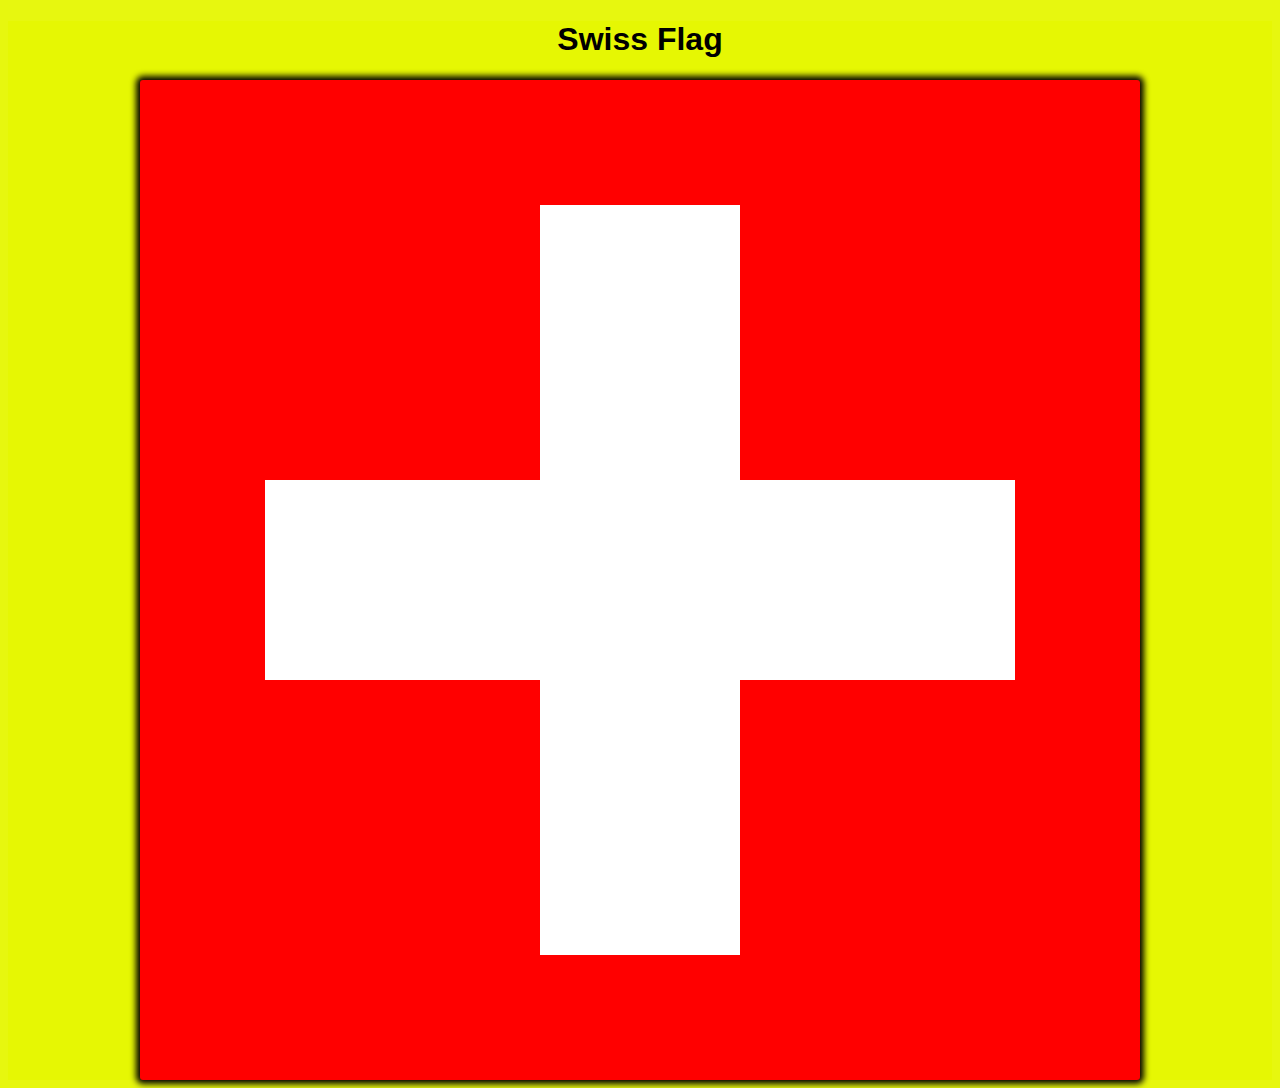
<file: week_02/index.html>
<!DOCTYPE html>
<html lang="en">
  <head>
    <meta charset="UTF-8" />
    <meta http-equiv="X-UA-Compatible" content="IE=edge" />
    <meta name="viewport" content="width=device-width, initial-scale=1.0" />
    <title>Switzerland Flag</title>
    <link rel="stylesheet" href="./style.css">
  </head>
  <body>

    <main>
      <h1>Swiss Flag</h1>
      <section class="flag">
        <span class="w vertical"></span>
        <span class="w horizontal"></span>
      </section>
    </main>

  </body>
</html>
</file>
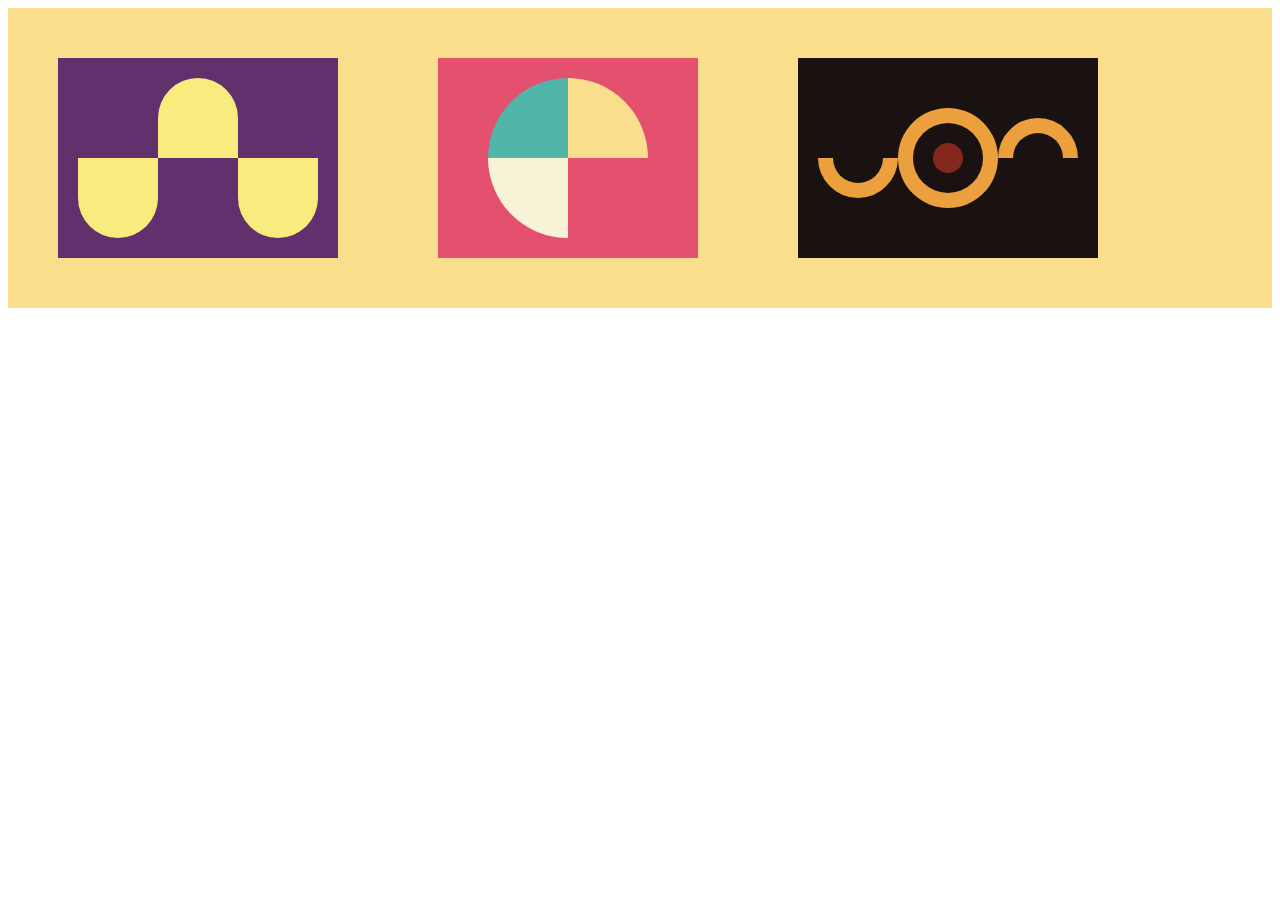
<file: week_05/index.html>
<!DOCTYPE html>
<html lang="en">
  <head>
    <meta charset="UTF-8" />
    <meta http-equiv="X-UA-Compatible" content="IE=edge" />
    <meta name="viewport" content="width=device-width, initial-scale=1.0" />
    <link rel="stylesheet" href="./style.css">
    <title>Document</title>
  </head>
  <body>
        <main>
            <section class="form-a">
                <div class="down-div"></div>
                <div class="up-div"></div>
                <div class="down-div"></div>
            </section>

            <section class="form-b">
                <div>
                    <div class="left-up"></div>
                    <div class="left-down"></div>
                </div>
                <div>
                    <div class="right-up"></div>
                    <div class="right-down"></div>
                </div>
            </section>

            <section class="form-circle">
                <div class="small-left half"></div>
                <div class="big-circle">
                    <div class="middle-circle">
                        <div class="smallest-circle"></div>
                    </div>
                </div>
                <div class="small-right half"></div>
            </section>
        </main>
  </body>
</html>
</file>
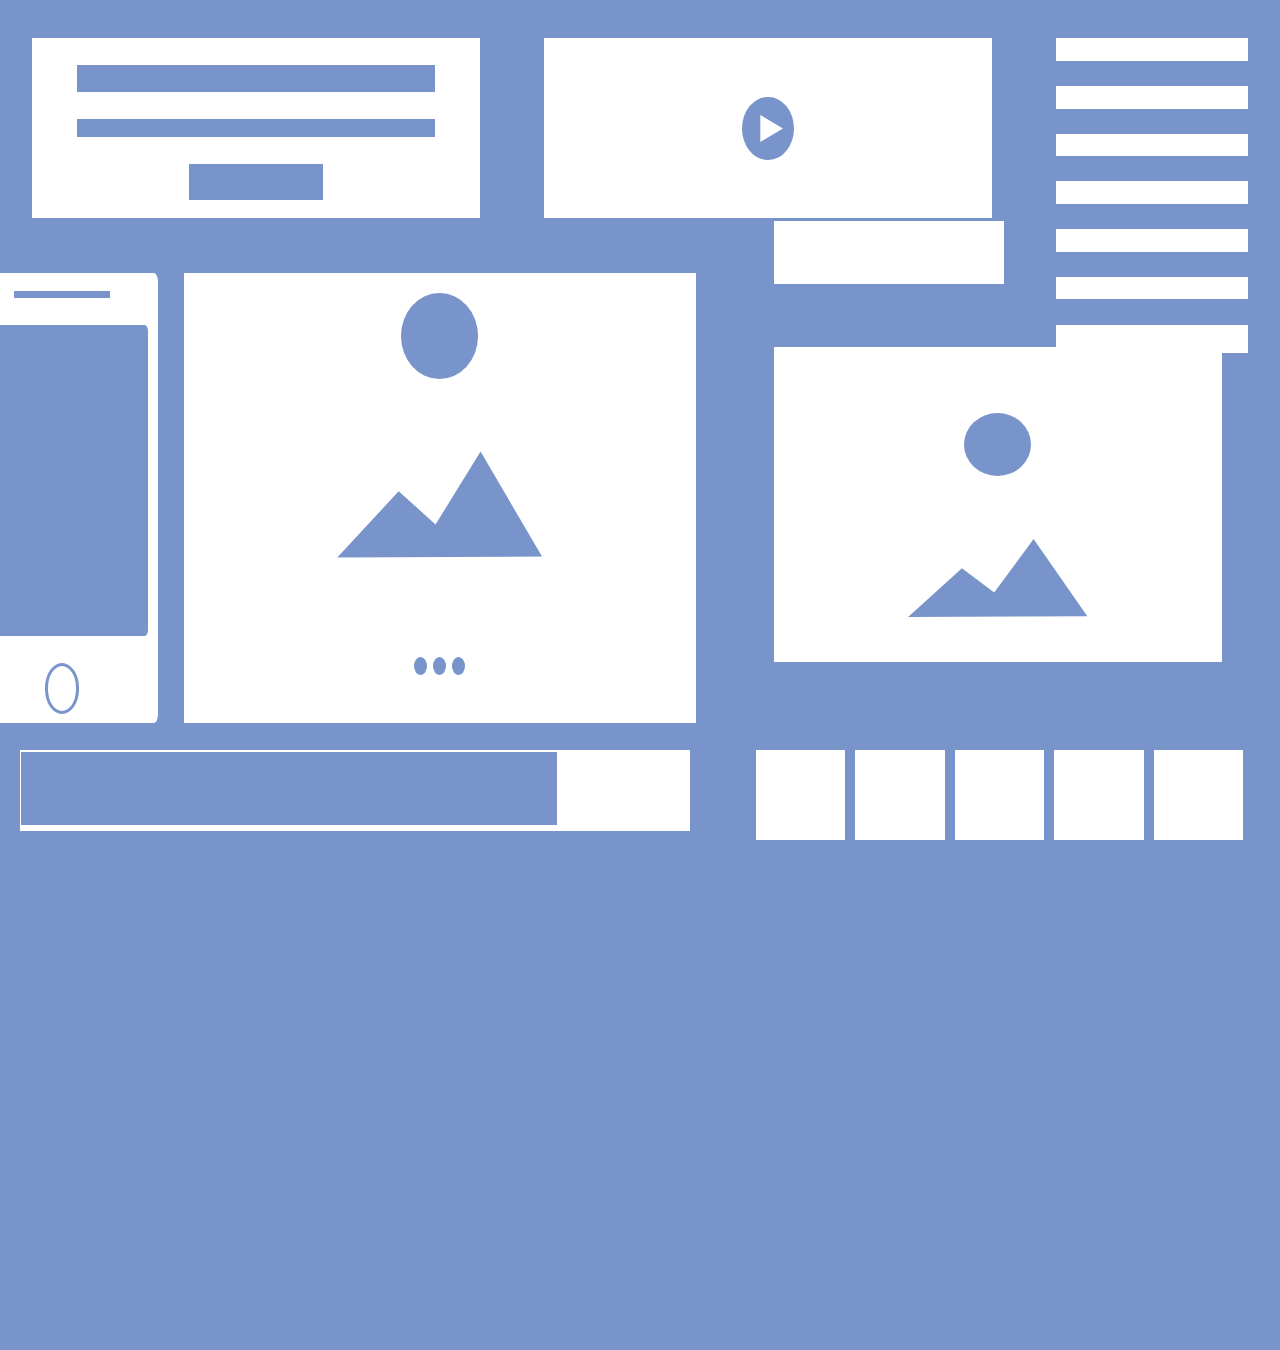
<file: week_06/index.html>
<!DOCTYPE html>
<html lang="tr">
<head>
    <meta charset="UTF-8">
    <meta http-equiv="X-UA-Compatible" content="IE=edge">
    <meta name="viewport" content="width=device-width, initial-scale=1.0">
    <title>Document</title>
    <link rel="stylesheet" href="./style.css">
</head>
<body>
    <main>
        <section>
            <div class="birinci-satir genis">
                <div id="d"></div>
                <div id="e"></div>
                <div id="f"></div>
            </div>
            <div class="ikinci-satir genis">
                <div id="yuvarlak">
                    <div id="ucgen"></div>
                </div>
            </div>
            <div class="ucuncu-satir genis">
                <div class="g"></div>
                <div class="g"></div>
                <div class="g"></div>
                <div class="g"></div>
                <div class="g"></div>
                <div class="g"></div>
            </div>
        </section>

        <section id="orta">
            <div class="a">
                <div class="x">
                    <div id="h"></div>
                    <div id="i"></div>
                    <div id="j"></div>
                </div>
                <div class="y">
                    <div id="daireler">
                        <div class="kucuk-daireler"></div>
                        <div class="kucuk-daireler"></div>
                        <div class="kucuk-daireler"></div>
                    </div>
                    <div id="iki-ucgenler"></div>
                    <div id="buyuk-daire"></div>
                </div>
            </div>
            <div class="b">
                <div class="z"></div>
                <div class="t">
                    <div id="iki-ucgenler"></div>
                    <div id="buyuk-daire"></div>
                </div>
            </div>
        </section>

        <footer>
            <div id="bilgi">
                <div id="son"></div>
            </div>
            <div class="icon"></div>
            <div class="icon"></div>
            <div class="icon"></div>
            <div class="icon"></div>
            <div class="icon"></div>
        </footer>
    </main>
    
</body>
</html>
</file>
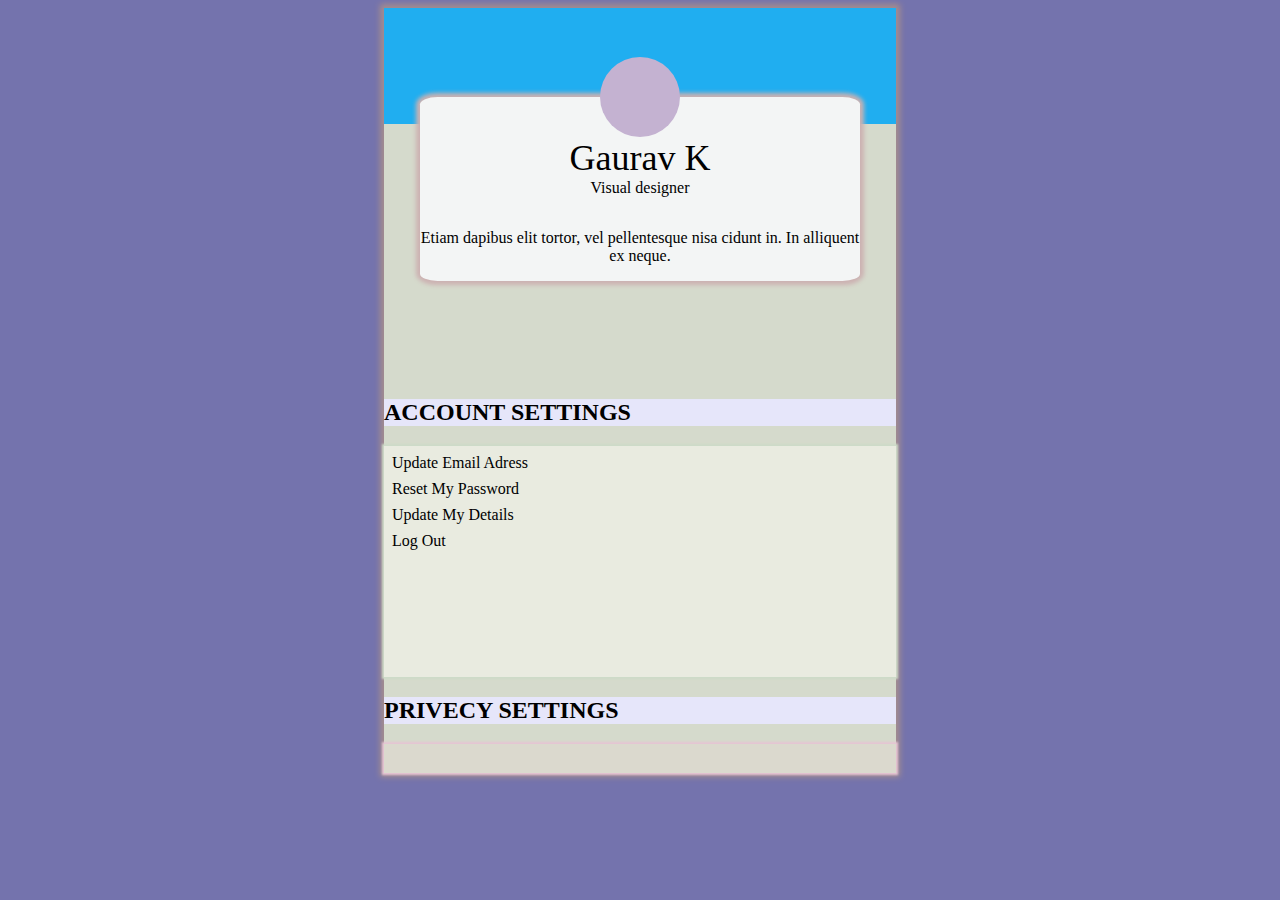
<file: week_04/flexbox design/index.html>
<!DOCTYPE html>
<html lang="en">

<head>
    <meta charset="UTF-8">
    <meta name="viewport" content="width=device-width, initial-scale=1.0">
    <title>profile-page</title>
    <link rel="stylesheet" href="./style.css">
    <link rel="stylesheet" href="https://use.fontawesome.com/releases/v5.15.1/css/all.css"
        integrity="sha384-vp86vTRFVJgpjF9jiIGPEEqYqlDwgyBgEF109VFjmqGmIY/Y4HV4d3Gp2irVfcrp" crossorigin="anonymous">
</head>

<body>
    <main>

        <section id="part1">
            <article><i class="fas fa-angle-left fa-2x"></i></article>
            <article><i class="fas fa-ellipsis-h fa-2x"></i></article>
        </section>

        <section id="part2">
            <div></div>
            <div>Gaurav K</div>
            <div>Visual designer</div>
            <div>
                <article><i class="fas fa-volleyball-ball"></i></article>
                <article><i class="fab fa-facebook-f"></i></article>
                <article><i class="fab fa-twitter"></i></article>
                <article><i class="fab fa-buy-n-large"></i></article>
            </div>
            <p>Etiam dapibus elit tortor, vel pellentesque nisa
                cidunt in. In alliquent ex neque.</p>
        </section>

        <h2 id="header1">ACCOUNT SETTINGS</h2>

        <section id="part3">

            <article class="details">
                <div class="icon1"><i class="fas fa-envelope"></i></div>
                <div class="icon2"> Update Email Adress</div>
                <div class="icon3"><i class="fas fa-angle-right"></i></div>
            </article>

            <article class="details">
                <div class="icon1"><i class="fas fa-key"></i></div>
                <div class="icon2"> Reset My Password</div>
                <div class="icon3"><i class="fas fa-angle-right"></i></div>
            </article>

            <article class="details">
                 <div class="icon1"><i class="fas fa-calendar-week"></i></div>
                 <div class="icon2"> Update My Details </div>
                 <div class="icon3"><i class="fas fa-angle-right"></i></div>
            </article>

            <article class="details">
                <div class="icon1"><i class="fas fa-sign-out-alt"></i></div>
                <div class="icon2">Log Out</div>
                <div class="icon3"><i class="fas fa-angle-right"></i></div>
            </article>

        </section>

        <h2 id="header2">PRIVECY SETTINGS</h2>

        <section id="part4">
            <article><i class="fas fa-stop-circle fa-2x"></i></article>
            <article><i class="fas fa-search fa-2x"></i></article>
            <article><i class="far fa-comment-dots fa-2x"></i></article>
            <article><i class="fas fa-user-friends fa-2x"></i></article>
        </section>

    </main>
</body>

</html>
</file>
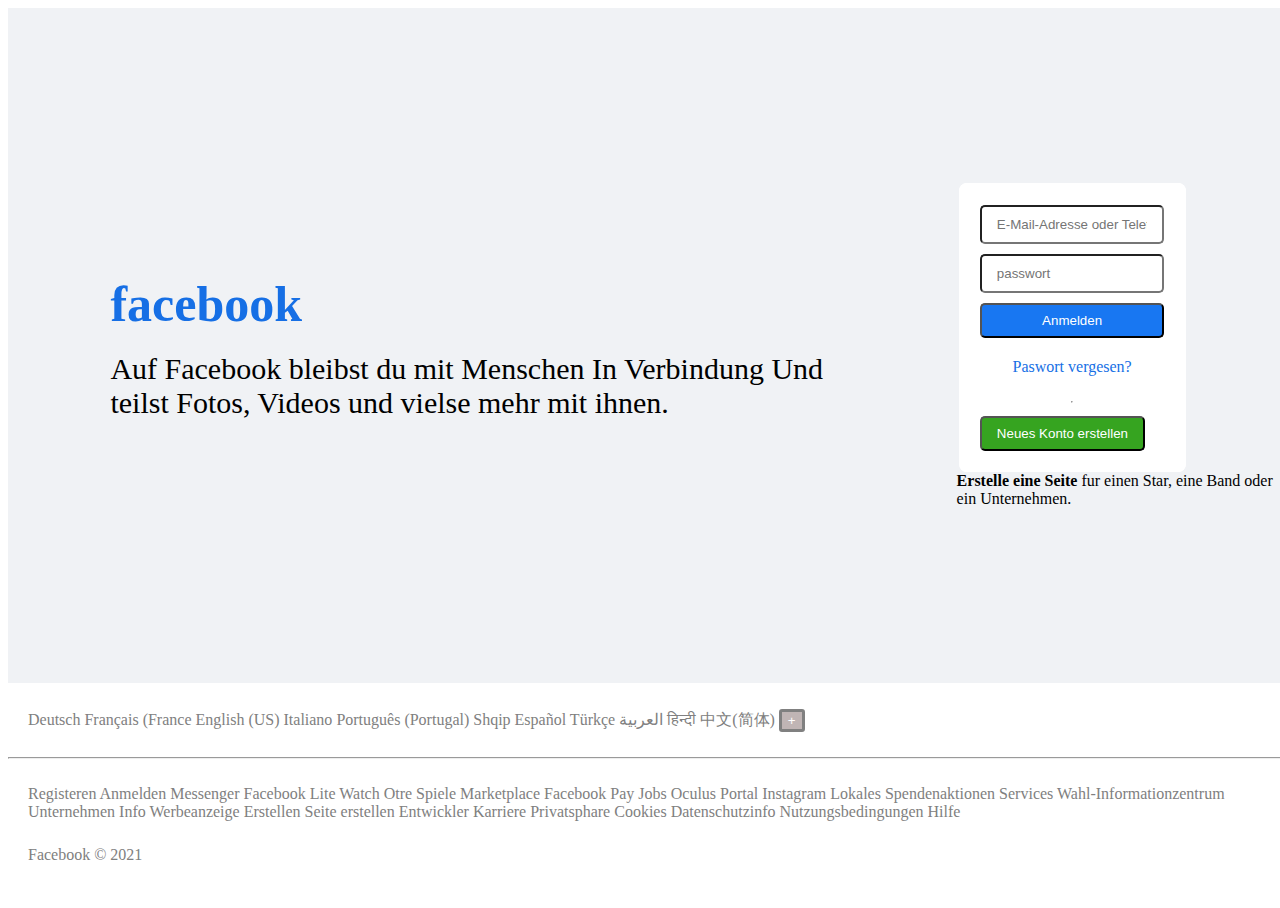
<file: week_05/facebook/index.html>
<!DOCTYPE html>
<html lang="de">
<head>
    <meta charset="UTF-8">
    <meta http-equiv="X-UA-Compatible" content="IE=edge">
    <meta name="viewport" content="width=device-width, initial-scale=1.0">
    <title>Facebook</title>
    <link rel="stylesheet" href="./style.css">
    <link rel="stylesheet" href="https://use.fontawesome.com/releases/v5.15.1/css/all.css"
        integrity="sha384-vp86vTRFVJgpjF9jiIGPEEqYqlDwgyBgEF109VFjmqGmIY/Y4HV4d3Gp2irVfcrp" crossorigin="anonymous">
</head>
<body>

    <main>
        <section id="header-area">
            <header>
                <h1>facebook</h1>
            </header>

            <p>
                Auf Facebook bleibst du  mit Menschen In Verbindung Und teilst 
                Fotos, Videos und vielse mehr mit ihnen.
            </p>
        </section>

        <section class="register-form-area">
            <form action="#">
                <fieldset class="fieldset-area">
                    <input type="text" class="fielsdset-items" placeholder="E-Mail-Adresse oder Telefonnummer" required>
                    <input type="password" class="fielsdset-items" placeholder="passwort" required> 
                    <input type="submit" class="fielsdset-items" id="register" value="Anmelden">
                    <a href="#" id="password-forget" class="fielsdset-items">Paswort vergesen?</a>
                    <hr>
                    <button class="fielsdset-items">Neues Konto erstellen</button>
                </fieldset>
            </form>
            
            <div>
               <a href="#" id="ofcial-link"> Erstelle eine Seite</a> fur einen Star, eine Band oder ein Unternehmen.
            </div>
        </section>
     </main>

    <footer>
        <div>
            <a href="#">Deutsch</a>
            <a href="#">Français (France</a>
            <a href="#">English (US)</a>
            <a href="#">Italiano</a>
            <a href="#">Português (Portugal)</a>
            <a href="#">Shqip</a>
            <a href="#">Español</a>
            <a href="#">Türkçe</a>
            <a href="#">العربية</a>
            <a href="#">हिन्दी</a>
            <a href="#">中文(简体)</a>
            <button id="other-languages-button">+</button>
        </div>

        <hr>

        <div>
            <a href="#">Registeren</a>
            <a href="#">Anmelden</a>
            <a href="#">Messenger</a>
            <a href="#">Facebook Lite</a>
            <a href="#">Watch</a>
            <a href="#">Otre</a>
            <a href="#">Spiele</a>
            <a href="#">Marketplace</a>
            <a href="#">Facebook Pay</a>
            <a href="#">Jobs</a>
            <a href="#">Oculus</a>
            <a href="#">Portal</a>
            <a href="#">Instagram</a>
            <a href="#">Lokales</a>
            <a href="#">Spendenaktionen</a>
            <a href="#">Services</a>
            <a href="#">Wahl-Informationzentrum</a>
            <a href="#">Unternehmen</a>
            <a href="#">Info</a>
            <a href="#">Werbeanzeige Erstellen</a>
            <a href="#">Seite erstellen</a>
            <a href="#">Entwickler</a>
            <a href="#">Karriere</a>
            <a href="#">Privatsphare</a>
            <a href="#">Cookies</a>
            <a href="#">Datenschutzinfo</a>
            <a href="#"><i class="fas fa-info"></i></a>
            <a href="#">Nutzungsbedingungen</a>
            <a href="#">Hilfe</a>
        </div>

        <div>
            <span>Facebook &copy; 2021</span>
        </div>
    </footer>
</body>
</html>
</file>
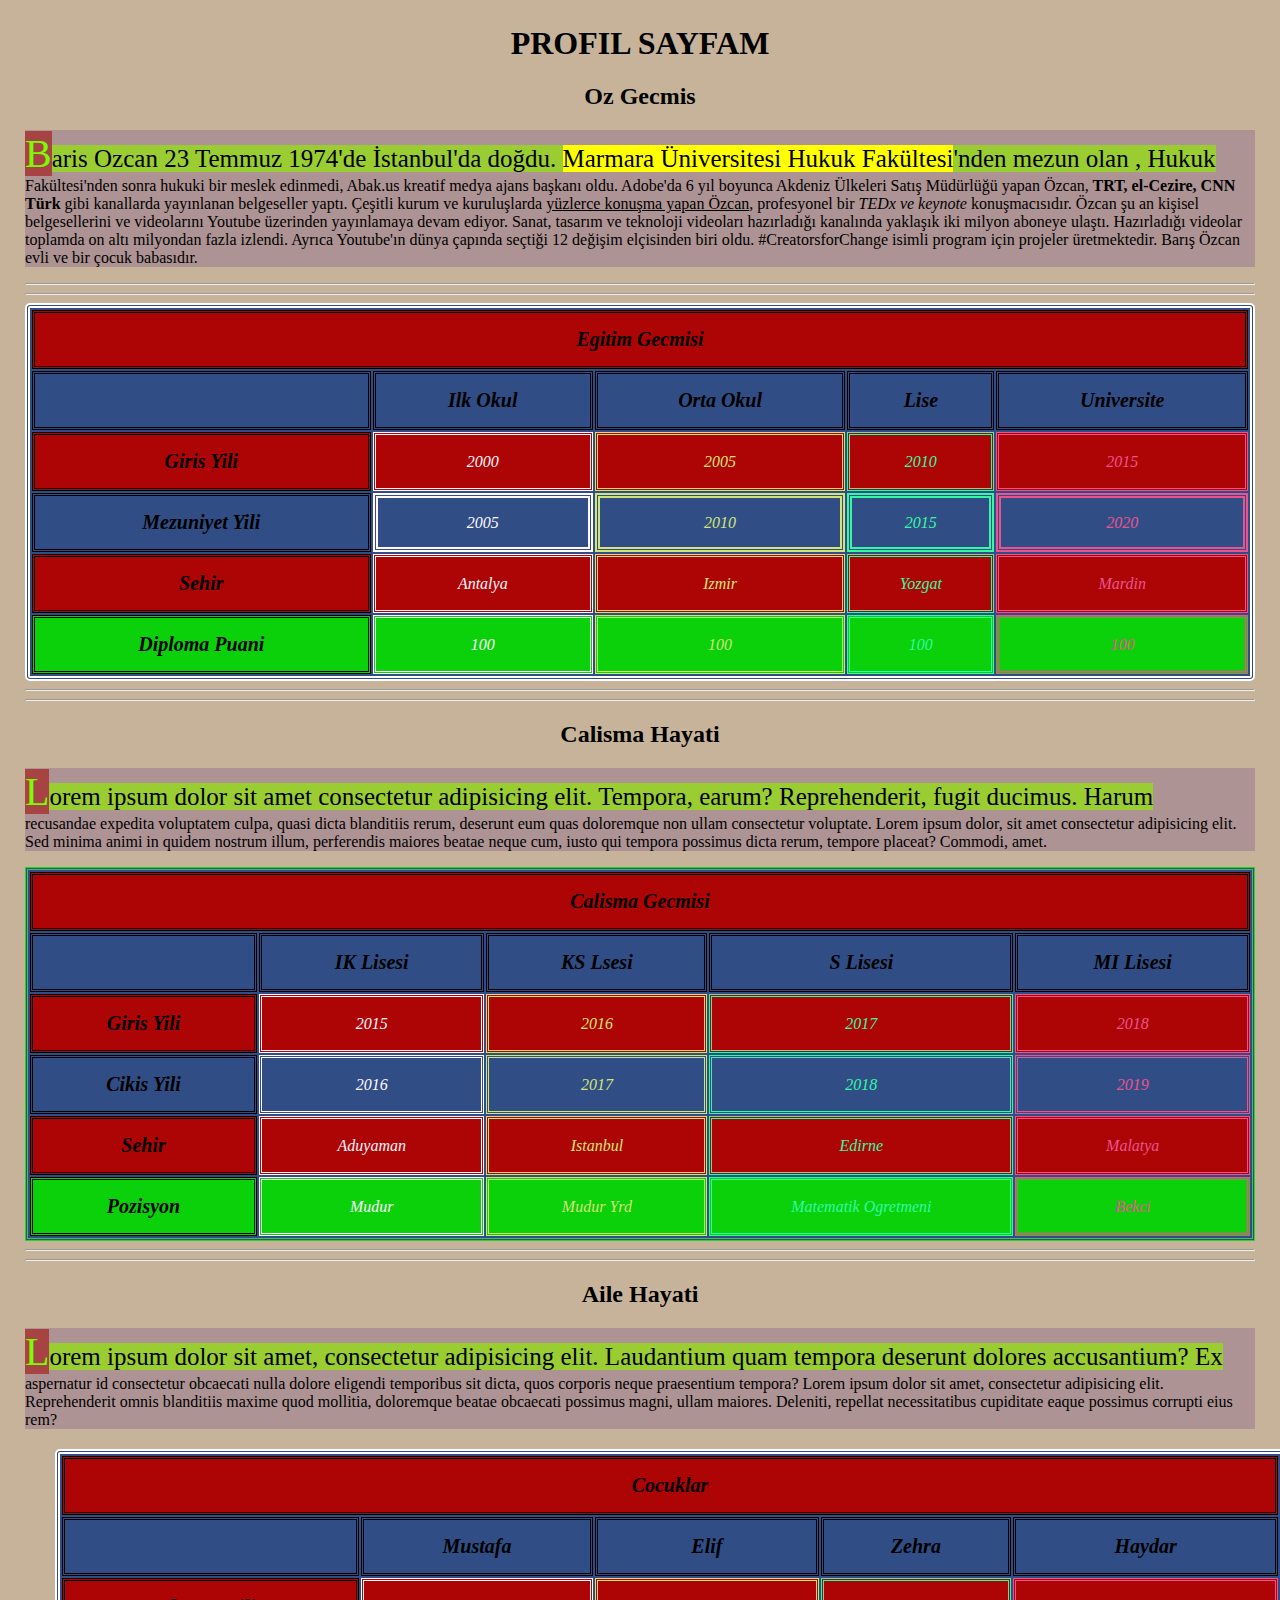
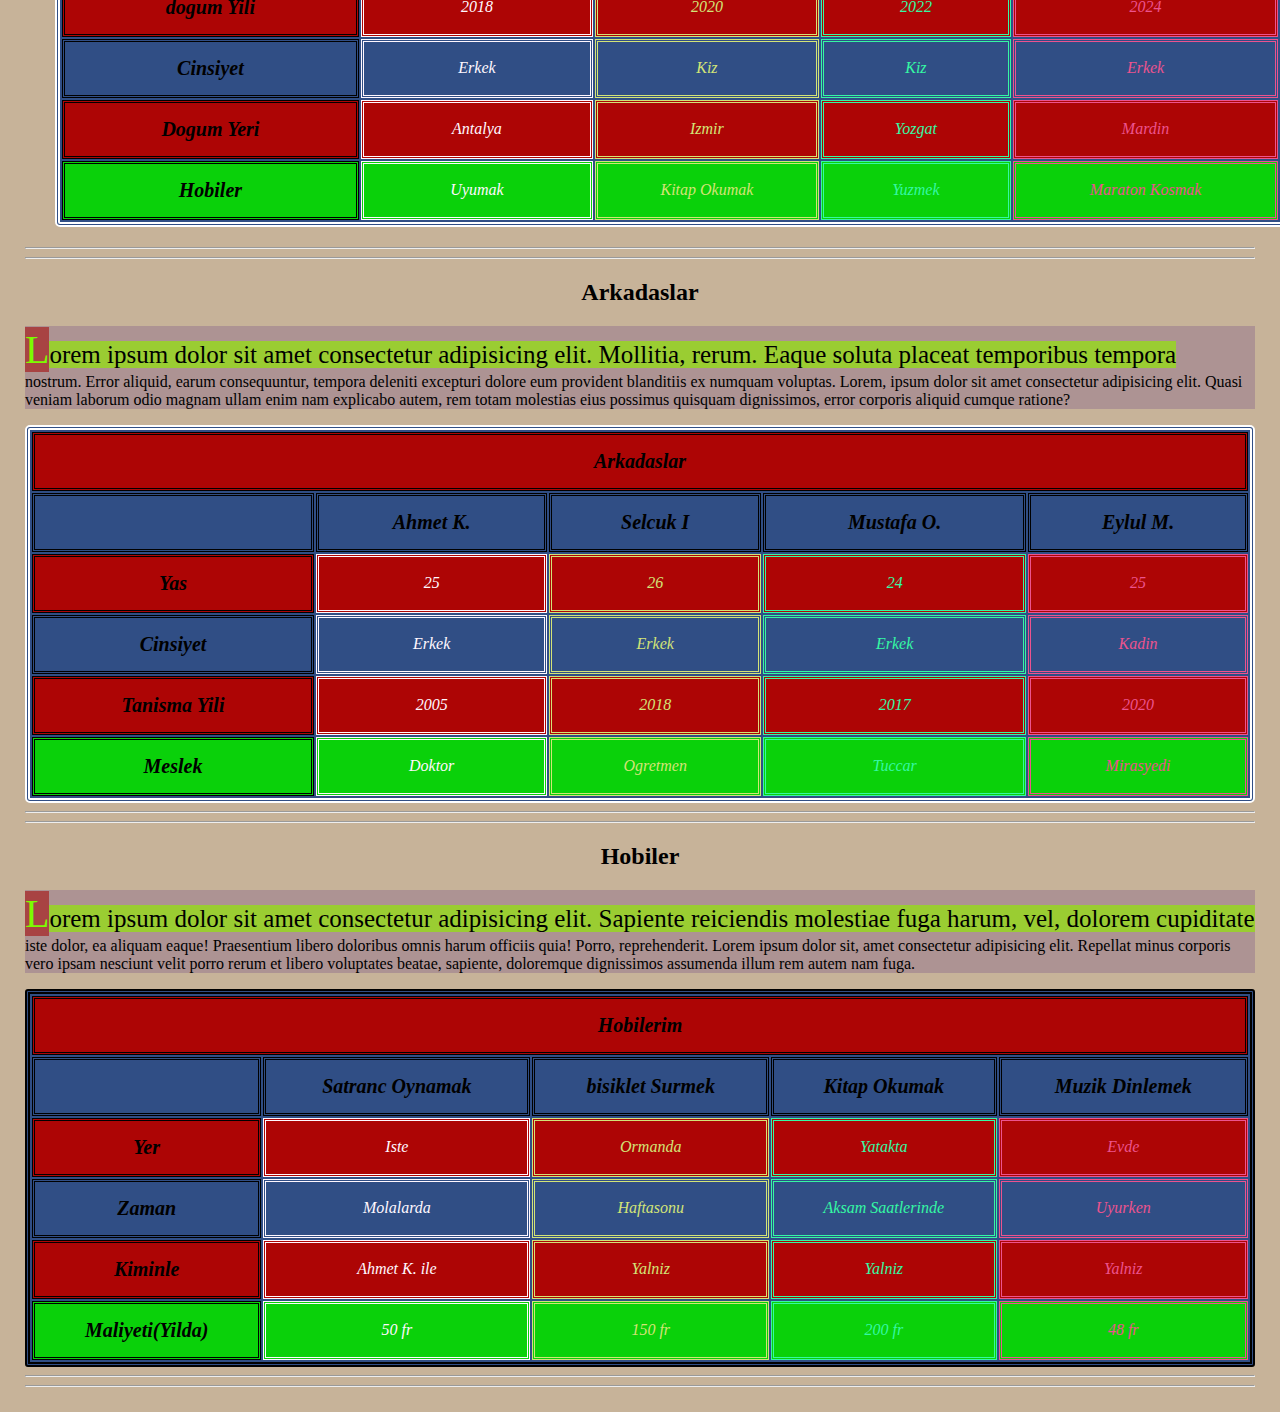
<file: week_03/extended profile page/profil page.html>
<!DOCTYPE html>
<html lang="tr">

<head>
    <meta charset="UTF-8">
    <meta name="viewport" content="width=device-width, initial-scale=1.0">
    <title>profil sayfam</title>
    <link rel="stylesheet" href="profilpage.css">
</head>

<body>
    <main>
        <h1>PROFIL SAYFAM</h1>
        <h2>Oz Gecmis</h2>
        <p>
            Baris Ozcan 23 Temmuz 1974'de İstanbul'da doğdu.
            <mark>Marmara Üniversitesi Hukuk Fakültesi</mark>'nden mezun olan , Hukuk Fakültesi'nden sonra hukuki bir
            meslek
            edinmedi,
            Abak.us kreatif medya ajans başkanı oldu.
            Adobe'da 6 yıl boyunca Akdeniz Ülkeleri Satış Müdürlüğü yapan Özcan,<strong> TRT, el-Cezire, CNN
                Türk</strong> gibi
            kanallarda
            yayınlanan belgeseller yaptı.
            Çeşitli kurum ve kuruluşlarda <u> yüzlerce konuşma yapan Özcan</u>, profesyonel bir <em> TEDx ve
                keynote</em> konuşmacısıdır.
            Özcan şu an kişisel belgesellerini ve videolarını Youtube üzerinden yayınlamaya devam ediyor.
            Sanat, tasarım ve teknoloji videoları hazırladığı kanalında yaklaşık iki milyon aboneye ulaştı. Hazırladığı
            videolar toplamda on altı milyondan fazla izlendi.
            Ayrıca Youtube'ın dünya çapında seçtiği 12 değişim elçisinden biri oldu.
            #CreatorsforChange isimli program için projeler üretmektedir.
            Barış Özcan evli ve bir çocuk babasıdır.
        </p>
        <hr>
        <hr>
        <table id="education">
            <!--tr:nth-of-type{}-->
            <!--th:nth-child{}-->
            <tr>
                <th colspan="5">Egitim Gecmisi</th>
            </tr>
            <tr class="schools">
                <th></th>
                <th>Ilk Okul</th>
                <th>Orta Okul</th>
                <th>Lise</th>
                <th>Universite</th>
            </tr>
            <tr class="years1">
                <th>Giris Yili</th>
                <td>2000</td>
                <td>2005</td>
                <td>2010</td>
                <td>2015</td>
            </tr>
            <!--th:nth-child{}-->
            <tr class="years2">
                <th>Mezuniyet Yili</th>
                <td>2005</td>
                <td>2010</td>
                <td>2015</td>
                <td>2020</td>
            </tr>
            <tr class="cities">
                <th>Sehir</th>
                <td>Antalya</td>
                <td>Izmir</td>
                <td>Yozgat</td>
                <td>Mardin</td>
            </tr>
            <tr class="cv">
                <th>Diploma Puani</th>
                <td>100</td>
                <td>100</td>
                <td>100</td>
                <td>100</td>
            </tr>
        </table>
        <hr>
        <hr>
        <h2>Calisma Hayati</h2>
        <p>
            Lorem ipsum dolor sit amet consectetur adipisicing elit. Tempora, earum? Reprehenderit, fugit ducimus. Harum
            recusandae expedita voluptatem culpa, quasi dicta blanditiis rerum, deserunt eum quas doloremque non ullam
            consectetur voluptate.
            Lorem ipsum dolor, sit amet consectetur adipisicing elit. Sed minima animi in quidem nostrum illum,
            perferendis maiores beatae neque cum, iusto qui tempora possimus dicta rerum, tempore placeat? Commodi,
            amet.
        </p>
        <table id="work">
            <tr>
                <th colspan="5">Calisma Gecmisi</th>
            </tr>
            <tr>
                <th class="schools"></th>
                <th>IK Lisesi</th>
                <th>KS Lsesi</th>
                <th>S Lisesi</th>
                <th>MI Lisesi</th>
            </tr>
            <tr>
                <th class="years1">Giris Yili</th>
                <td>2015</td>
                <td>2016</td>
                <td>2017</td>
                <td>2018</td>
            </tr>
            <tr>
                <th class="years2">Cikis Yili</th>
                <td>2016</td>
                <td>2017</td>
                <td>2018</td>
                <td>2019</td>
            </tr>
            <tr class="cities">
                <th>Sehir</th>
                <td>Aduyaman</td>
                <td>Istanbul</td>
                <td>Edirne</td>
                <td>Malatya</td>
            </tr>
            <tr class="cv">
                <th>Pozisyon</th>
                <td>Mudur</td>
                <td>Mudur Yrd</td>
                <td>Matematik Ogretmeni</td>
                <td>Bekci</td>
            </tr>
        </table>
        <hr>
        <hr>
        <h2>Aile Hayati</h2>
        <p>
            Lorem ipsum dolor sit amet, consectetur adipisicing elit. Laudantium quam tempora deserunt dolores
            accusantium? Ex aspernatur id consectetur obcaecati nulla dolore eligendi temporibus sit dicta, quos
            corporis neque praesentium tempora?
            Lorem ipsum dolor sit amet, consectetur adipisicing elit. Reprehenderit omnis blanditiis maxime quod
            mollitia, doloremque beatae obcaecati possimus magni, ullam maiores. Deleniti, repellat necessitatibus
            cupiditate eaque possimus corrupti eius rem?
        </p>
        <table id="family">
            <tr>
                <th colspan="5">Cocuklar</th>
            </tr>
            <tr>
                <th></th>
                <th>Mustafa</th>
                <th>Elif</th>
                <th>Zehra</th>
                <th>Haydar</th>
            </tr>
            <tr>
                <th>dogum Yili</th>
                <td>2018</td>
                <td>2020</td>
                <td>2022</td>
                <td>2024</td>
            </tr>
            <tr>
                <th>Cinsiyet</th>
                <td>Erkek</td>
                <td>Kiz</td>
                <td>Kiz</td>
                <td>Erkek</td>
            </tr>
            <tr>
                <th>Dogum Yeri</th>
                <td>Antalya</td>
                <td>Izmir</td>
                <td>Yozgat</td>
                <td>Mardin</td>
            </tr>
            <tr>
                <th>Hobiler</th>
                <td>Uyumak</td>
                <td>Kitap Okumak</td>
                <td>Yuzmek</td>
                <td>Maraton Kosmak</td>
            </tr>
        </table>
        <hr>
        <hr>
        <h2>Arkadaslar</h2>
        <p>
            Lorem ipsum dolor sit amet consectetur adipisicing elit. Mollitia, rerum. Eaque soluta placeat temporibus
            tempora nostrum. Error aliquid, earum consequuntur, tempora deleniti excepturi dolore eum provident
            blanditiis ex numquam voluptas.
            Lorem, ipsum dolor sit amet consectetur adipisicing elit. Quasi veniam laborum odio magnam ullam enim nam
            explicabo autem, rem totam molestias eius possimus quisquam dignissimos, error corporis aliquid cumque
            ratione?
        </p>
        <table id="friends">
            <tr>
                <th colspan="5">Arkadaslar</th>
            </tr>
            <tr>
                <th></th>
                <th>Ahmet K.</th>
                <th>Selcuk I</th>
                <th>Mustafa O.</th>
                <th>Eylul M.</th>
            </tr>
            <tr>
                <th>Yas</th>
                <td>25</td>
                <td>26</td>
                <td>24</td>
                <td>25</td>
            </tr>
            <tr>
                <th>Cinsiyet</th>
                <td>Erkek</td>
                <td>Erkek</td>
                <td>Erkek</td>
                <td>Kadin</td>
            </tr>
            <tr>
                <th>Tanisma Yili</th>
                <td>2005</td>
                <td>2018</td>
                <td>2017</td>
                <td>2020</td>
            </tr>
            <tr>
                <th>Meslek</th>
                <td>Doktor</td>
                <td>Ogretmen</td>
                <td>Tuccar</td>
                <td>Mirasyedi</td>
            </tr>
        </table>
        <hr>
        <hr>
        <h2>Hobiler</h2>
        <p>
            Lorem ipsum dolor sit amet consectetur adipisicing elit. Sapiente reiciendis molestiae fuga harum, vel,
            dolorem cupiditate iste dolor, ea aliquam eaque! Praesentium libero doloribus omnis harum officiis quia!
            Porro, reprehenderit.
            Lorem ipsum dolor sit, amet consectetur adipisicing elit. Repellat minus corporis vero ipsam nesciunt velit
            porro rerum et libero voluptates beatae, sapiente, doloremque dignissimos assumenda illum rem autem nam
            fuga.
        </p>
        <table id="hobbies">
            <tr>
                <th colspan="5">Hobilerim</th>
            </tr>
            <tr>
                <th></th>
                <th>Satranc Oynamak</th>
                <th>bisiklet Surmek</th>
                <th>Kitap Okumak</th>
                <th>Muzik Dinlemek</th>
            </tr>
            <tr>
                <th>Yer</th>
                <td>Iste</td>
                <td>Ormanda</td>
                <td>Yatakta</td>
                <td>Evde</td>
            </tr>
            <tr>
                <th>Zaman</th>
                <td>Molalarda</td>
                <td>Haftasonu</td>
                <td>Aksam Saatlerinde</td>
                <td>Uyurken</td>
            </tr>
            <tr>
                <th>Kiminle</th>
                <td>Ahmet K. ile</td>
                <td>Yalniz</td>
                <td>Yalniz</td>
                <td>Yalniz</td>
            </tr>
            <tr>
                <th>Maliyeti(Yilda)</th>
                <td>50 fr</td>
                <td>150 fr</td>
                <td>200 fr</td>
                <td>48 fr</td>
            </tr>
        </table>
        <hr>
        <hr>
    </main>
</body>

</html>
</file>
<file: week_02/style.css>
*{
text-align: center; font-family: Arial, Helvetica, sans-serif;
}

body, html{
background:rgba(230, 247, 3, 0.952);
}

.flag{
background-color:red;
margin: auto;
height: 1000px;
width: 1000px;
overflow: hidden;
border-radius: 3px;
}

.w{
position: absolute;
background-color: rgb(255, 255, 255);
display: block;
}

.vertical{
margin-top: 125px;
height: 750px;
width: 200px;
margin-left: 400px;
}

.horizontal{
width: 750px;
height: 200px;
margin-left: 125px;
margin-top: 400px;
}

section{
box-shadow: 0 0 6px 4px black;
}
</file>
<file: week_05/style.css>
/*genel ortak ozelliler ile kutularimizi olusturduk*/
main{
    display: flex;
    background-color: #FADE8B;
}

section{
    display: flex;
    padding: 20px;
    margin: 50px;
}
/*ilk sekle ait stil islemleri*/
.form-a{
    background-color:#62306D;
    margin: 50px;
    
}

.up-div, .down-div{
    width: 80px;
    height: 80px;
}

.up-div{
    border: 1px;
    border-radius: 50px 50px 0px 0px;
    background-color: #F7EC7D;
    margin-bottom: 80px;
}

.down-div{
    border: 1px;
    border-radius: 0px 0px 50px 50px;
    background-color: #F7EC7D;
    margin-top: 80px;
}
/*ikinci sekle ait stil islemleri*/
.form-b{
    background-color: #e3516e;
    padding: 0px 50px;
}

.left-up{
    width: 80px;
    height: 80px;
    background: #51b5a9;
    border-radius: 80px 0px 0px 0px;
    margin-top: 20px;
}
.left-down{
    width: 80px;
    height: 80px;
    background: #f7f3d7;
    border-radius: 0px 0px 0px 80px;
}
.right-up{
    width: 80px;
    height: 80px;
    background: #fade8b;
    border-radius: 0px 80px 0px 0px;
    margin-top: 20px;
}
.right-down{
    width: 80px;
    height: 80px;
    background: #e3516e;
    border-radius: 0px 0px 80px 0px;
}
/*ucuncu sekle ait stil islmeleri*/
.form-circle{
    align-items: center;
    background-color: #191210;
}

.half{
    width: 50px;
    height: 50px;
    border-style: solid;
    border-width: 15px;
    border-radius: 75px 75px 75px 75px;
    border-color: #eca03d #191210 #191210 #eca03d;
}
.small-left{
    transform: rotate(225deg);

}
.big-circle{
    display: flex;
    background-color: #eca03d;
    width: 100px;
    height: 100px;
    border-radius: 50px;
}
.small-right{
    transform: rotate(45deg);
}
.middle-circle{
    display: flex;
    background-color: #191210;
    border-radius: 35px;
    width: 70px;
    height: 70px;
    margin: auto;
}
.smallest-circle{
background-color: #84271c;
margin: auto;
width: 30px;
height: 30px;
border-radius: 15px;
}
</file>
<file: week_06/style.css>
/*modularizasyon yerine burada kendimce siniflandirdim.
genel kurallar*/
html, body, main{
    margin: 0px;
    padding: 0px;
    width: 100vw;
    height: 150vh;
    background-color: rgb(120, 148, 202);
}

section{
    display: flex;
    justify-content: space-around;
}
/*birinci sira*/
.genis{
    margin: 3vw 2vh;
    background-color: white;
    box-sizing: border-box;
}

.birinci-satir{
    width: 35vw;
    height: 20vh;
    box-sizing: border-box;
}
#d, #e, #f{
    background-color: rgb(120, 148, 202);
    margin: 3vh auto;
    width: 80%;
}
#d{
    height: 3vh;
}
#e{
    height: 2vh;
}
#f{
    width: 30%;
    height: 4vh;
}
/*ikinci sira*/
.ikinci-satir{
    display: flex;
    justify-content: center;
    align-items: center;
    width: 35vw;
    height: 20vh;
    box-sizing: border-box;
}

#yuvarlak{
    display: flex;
    justify-content: center;
    align-items: center;
    width: 4vw;
    height: 7vh;
    border-radius: 50%;
    background-color: rgb(120, 148, 202);
}
#ucgen{
    width: 3vw;
    height: 3vh;
    background-color: white;
    clip-path: polygon(89% 50%, 30% 0, 30% 100%);

}
/*ucuncu sira*/
.ucuncu-satir{
    width: 15vw;
    height:35vh;
    background-color: rgb(255, 255, 255);
    box-sizing: border-box;
}
.g{
    background-color: rgb(120, 148, 202);
    width: 100%;
    height: 2.8vh;
    margin: 2.5vh 0;
}
#orta{
    margin-left: 15vw;
}
.a{
    display: flex;
    margin: -10vw 0 0 -33vh;
}

.x{
    background-color: white;
    width: 15vw;
    height: 50vh;
    margin: 1vh 1vw;
    box-sizing: border-box;
    display: flex;
    flex-direction: column;
    border-radius: 2%;
}

#h{
    width: 50%;
    height: 0.8vh;
    background-color: rgb(120, 148, 202);
    margin: 2vh auto 1vh;
}
#i{
    width: 90%;
    height: 70%;
    background-color: rgb(120, 148, 202);
    margin: 2vh auto;
    border-radius: 2%;
}
#j{
    width: 15%;
    height: 5vh;
    background-color: white;
    margin: 1vh auto;
    border: solid rgb(120, 148, 202);
    border-radius: 50%;
}

.y{
    display: flex;
    flex-direction: column-reverse;
    background-color: white;
    width: 40vw;
    height: 50vh;
    margin: 1vh 1vw;
    box-sizing: border-box;
}
.kucuk-daireler{
    width: 1vw;
    height: 2vh;
    background-color: rgb(120, 148, 202);
    margin: 3px;
    border-radius: 50%;
}
#daireler{
    display: flex;
    margin: 5vh auto;
}
#iki-ucgenler{
    background-color: rgb(120, 148, 202);
    width: 40%;
    height: 25%;
    clip-path: polygon(48% 69%, 70% 1%, 100% 99%, 0 100%, 30% 38%);
    margin: 10% auto;
}
#buyuk-daire{
    width: 15%;
    height: 20%;
    background-color: rgb(120, 148, 202);
    margin: 4% auto;
    border-radius: 50%;
}

.b{
    display: flex;
    flex-direction: column;
    margin: -20vh 0 0 -4vw;
}

.z{
    background-color:white;
    width: 18vw;
    height: 7vh;
    margin: 1vh 0 5vh ;
    box-sizing: border-box;
}

.t{
    display: flex;
    flex-direction: column-reverse;
    background-color: white;
    width: 35vw;
    height: 35vh;
    margin-top: 2vh;
    box-sizing: border-box;
}

footer{
    background-color: rgb(120, 148, 202);
    display: flex;
    justify-content: space-around;
    width: 95vw;
    height: 10vh;
    margin: 2vh auto;
    box-sizing: border-box;
}

#bilgi{
    width: 60%;
    height: 90%;
    background-color: white;
    margin: 0 5% 0 -1%;
}
#son{
    width: 80%;
    height: 90%;
    background-color: rgb(120, 148, 202);
    margin: 2px 1px;
}
.icon{
    width: 8%;
    height: 90;
    background-color: white;
    margin: 0 5px;
}
</file>
<file: week_04/flexbox design/style.css>
/*- External css kullanın ve kodun düzenine dikkat edin. [-10]*/
body {
    display: flex;
    justify-content: center;
    background-color: rgb(116, 115, 173);
}
/*- En az 4 hiyerarsik seçicinin kullanılması [-10]*/
body>main{
    display: flex;
    flex-direction: column;
    width: 40vw;
    height: 85vh;
    background-color: rgb(213, 218, 204);
    box-shadow: 0 0 6px 4px rgb(165, 141, 141);
}

/*- En az 4 id seçicinin kullanılması [-10]*/
#part1 {
    display: flex;
    background-color: rgb(32, 174, 240);
    flex: 4;
    justify-content: space-between;
}
/*- En az 4 id seçicinin kullanılması [-10]*/
#part2 {
    background-color: rgb(243, 245, 245);
    flex: 6;
    border-radius: 4%;
    margin: 4vh;
    position: relative;
    top: -7vh;
    display: flex;
    flex-direction: column;
    align-items: center;
    box-shadow: 0 0 4px 4px rgb(204, 178, 178);
}
/*- 2 tane pseudo secici kullanin [-10]*/
#part2 div:nth-child(2) {
    font-size: 4vh;
}

p {
    text-align: center;
}
/*- En az 4 id seçicinin kullanılması [-10]*/
#part3 {
    background-color: rgb(233, 235, 224);
    flex: 8;
    box-shadow: 0 0 2px 2px rgb(205, 219, 200);
}
/*- En az 4 id seçicinin kullanılması [-10]*/
#part4 {
    background-color: rgb(219, 217, 206);
    flex: 1;
}

article {
    margin: 8px;
}
/*- En az 4 id seçicinin kullanılması [-10]*/
#part4 {
    display: flex;
    justify-content: space-around;
    box-shadow: 0 0 2px 2px rgb(230, 197, 212);
}
/*- En az 4 hiyerarsik seçicinin kullanılması [-10]*/
#part3>article>section>span{
    display: inline-block;
}
/*- 2 tane pseudo secici kullanin [-10]*/
#part2>div:nth-of-type(4) {
    display: flex;
    flex-direction: row;
}
/*- En az 4 hiyerarsik seçicinin kullanılması [-10]*/
#part2>div:nth-of-type(5) {
    display: flex;
    justify-content: center;
}
/*- En az 4 hiyerarsik seçicinin kullanılması [-10]*/
#part2>div:nth-of-type(1) {
    width: 80px;
    height: 80px;
    background-color: rgb(196, 178, 209);
    border-radius: 40px;
    margin-top: -40px;
}

/*- En az 4 class seçicinin kullanılması [-10]*/
.details {
    display: flex;
    flex-direction: row;
}
/*- En az 4 class seçicinin kullanılması [-10]*/
.icon1 {
    flex-grow: 0;
}
/*- En az 4 class seçicinin kullanılması [-10]*/
.icon2 {
    flex-grow: 1;
}
/*- En az 4 class seçicinin kullanılması [-10]*/
.icon3 {
    flex-grow: 0;
}
/*- En az 2 Grup seçici (virgül ile ayirma) kullanımı [-10]*/
#header1, #header2 {
    background-color: lavender;
}
p, h2{
    font-family: serif;
}




/*- Kod icinde alanlari birbirinden yorum satirlari veya bosluklar ile ayirin. [-5]*/
</file>
<file: week_05/facebook/style.css>
/*general css*/
html, body{
    width: 100vw;
    height: 100vh;
}
/*main content css*/
main{
    display: flex;
    justify-content: space-evenly;
    align-items: center;
    background-color: #F0F2F5;
    width: 100vw;
    height: 75vh;   
}

#header-area{
    display: flex;
    flex-direction: column;
    margin: 8%;
}

h1{
    font-size: 50px;
}
p{
    font-size: 30px;
    margin-top: -15px;
}

h1, #password-forget{
    color: #166FE5;
}

.register-form-area, .fieldset-area{
    display: flex;
    flex-direction: column;
}

.fieldset-area{
    padding: 4%;
    margin-right: 8vw;
    border: solid white;
    border-radius: 8px;
    background-color: white;
}

.fielsdset-items{
    width: 120;
    height: 35px;
    border-radius: 5px;
    margin: 5px;
    padding: 0px 15px;
}

#register{
    background-color: #1877F2;
    color: white;
}
#password-forget{
    margin: 15px auto 0px;
}

button{
    width: max-content;
    color: white;
    background-color: #36A420;
    border-radius: 8px;
}

a{
    text-decoration: none;
    color: gray;
}
#ofcial-link{
    color: black;
    font-weight: bolder;
}

#other-languages-button{
    background-color: rgb(192, 181, 181);
    border: solid grey;
    border-radius: 3px;
}
/*footer*/
footer div:last-child{
    color: grey;
}

footer div:first-child{
    margin-left: 20px;
}

footer div:nth-of-type(2){
    margin-left: 20px;
}

footer div:nth-of-type(3){
    margin-left: 20px;
}


footer div {
    margin: 2% 0;
}

/*
- Ödevin geç gönderilmesi [-20 puan] +
- Ödevin, ödev teslim tarihini takip eden Cumartesi günü 21:00’dan sonra teslim edilmesi [-50]+
- Dizaynin birebir ayni olmasina dikkat edin.[-20]+
- External css kullanın ve kodun düzenine dikkat edin. [-10]+
- Kod icinde alanlari birbirinden yorum satirlari veya bosluklar ile ayirin. [-5]+
- En az 4 hiyerarsik seçicinin kullanılması [-10]+
- En az 4 id seçicinin kullanılması [-10]+
- En az 4 class seçicinin kullanılması [-10]+
- En az 2 Grup seçici (virgül ile ayirma) kullanımı [-10]+
- Flexbox kullaniniz [-15]+
*/
</file>
<file: week_03/extended profile page/profilpage.css>
::selection {
    color: rgb(153, 5, 5);
    background-color: rgb(172, 172, 185);
}

body {
    background-color: rgb(199, 179, 153);
    margin: 25px;
    font-style: initial;

}

/* table::selection{}*/
table {
    width: 100%;
    background-color: rgb(48, 78, 133);
    font-style: italic;
}

h1,
h2 {
    text-align: center;
}

th,
td {
    /*- En az 2 Grup Seçici (virgül ile ayirma) kullanımı [-10]*/
    text-align: center;
}

table,
th,
td {
    border-style: double;
}

/*2 tane pseudo secici kullanin [-10]*/
tr:nth-of-type(odd) {
    background-color: rgb(173, 5, 5);
}

tr:nth-of-type(2n+6) {
    background-color: rgb(10, 209, 10);
}

p::first-letter {
    font-size: 40px;
    color: lawngreen;
    background-color: rgb(168, 67, 67);
}

p::first-line {
    font-size: 25px;
    background-color: yellowgreen;
}

p {
    background-color: rgb(173, 147, 147);
}

/*En az 4 hiyerarsik seçicinin kullanılması [-10]*/
tr>th {
    padding: 15px;
    font-size: 20px;
}

tr>td:nth-of-type(4n+1) {
    color: rgb(255, 248, 255);
}

tr>td:nth-of-type(4n+2) {
    color: rgb(211, 228, 119);
}

tr>td:nth-of-type(4n+3) {
    color: rgb(53, 248, 164);
}

tr>td:nth-of-type(4n+4) {
    color: rgb(236, 83, 142);
}

#education,
#friends,
#family {
    border-color: rgb(255, 255, 255);
    border-width: 5px;
    border-radius: 5px;
}

#family {
    margin: 20px 30px;
    border-radius: 5px;
}

#hobbies {
    border-color: black;
    border-width: 5px;
    border-radius: 3px;
}

#work {
    border-color: limegreen;
}

.schools>th {
    border-width: 3px;
}

.cv {
    border-radius: 2px;
}

.cities:nth-of-type(2n+6) {
    background-color: rgb(93, 182, 93);
}

.years2>td {
    border-width: 5px;
}
</file>
